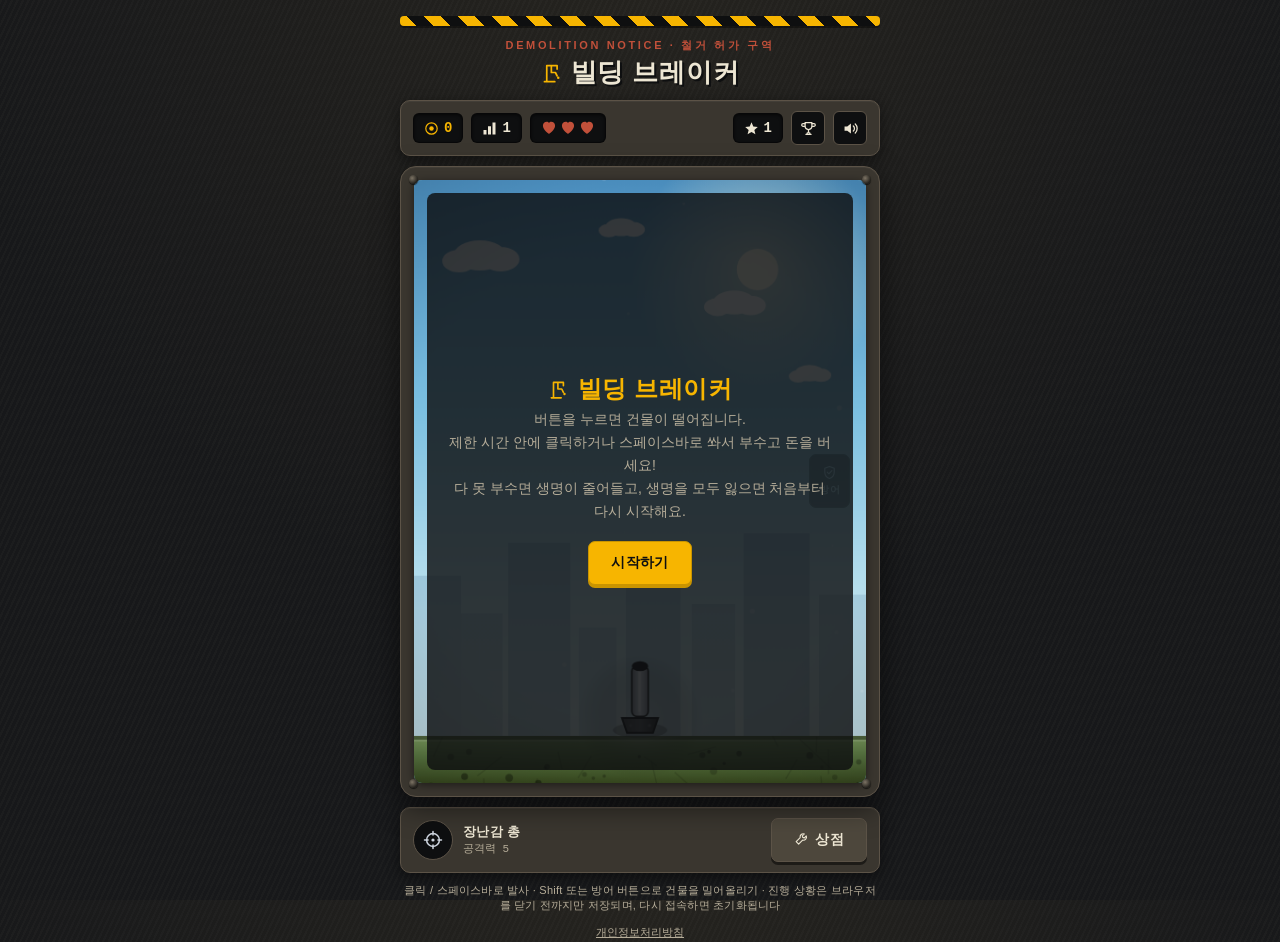
<file: index.html>
<!DOCTYPE html>
<html lang="ko">
<head>
<meta charset="UTF-8">
<meta name="viewport" content="width=device-width, initial-scale=1.0, maximum-scale=1, user-scalable=no">
<title>빌딩 브레이커</title>
<link rel="stylesheet" href="style.css">
<script async src="https://pagead2.googlesyndication.com/pagead/js/adsbygoogle.js?client=ca-pub-2251590870203185"
     crossorigin="anonymous"></script>
</head>
<body>
  <svg width="0" height="0" style="position:absolute" aria-hidden="true">
    <defs>
      <symbol id="icon-coin" viewBox="0 0 20 20">
        <circle cx="10" cy="10" r="7.6" fill="none" stroke="currentColor" stroke-width="1.6"/>
        <circle cx="10" cy="10" r="3" fill="currentColor"/>
      </symbol>
      <symbol id="icon-bars" viewBox="0 0 20 20">
        <rect x="2" y="12" width="4" height="6"/>
        <rect x="8" y="7" width="4" height="11"/>
        <rect x="14" y="2" width="4" height="16"/>
      </symbol>
      <symbol id="icon-heart" viewBox="0 0 20 20">
        <path d="M10 17.2C10 17.2 2.4 12.4 2.4 7.1C2.4 4.2 4.7 2.3 7.2 2.3C8.8 2.3 9.7 3.1 10 3.9C10.3 3.1 11.2 2.3 12.8 2.3C15.3 2.3 17.6 4.2 17.6 7.1C17.6 12.4 10 17.2 10 17.2Z"/>
      </symbol>
      <symbol id="icon-star" viewBox="0 0 20 20">
        <path d="M10 1.6L12.4 7.3L18.4 7.9L13.8 11.9L15.2 17.8L10 14.6L4.8 17.8L6.2 11.9L1.6 7.9L7.6 7.3Z"/>
      </symbol>
      <symbol id="icon-wrench" viewBox="0 0 20 20">
        <path d="M13.8 2.6a4.2 4.2 0 0 0-5.6 4.9L2.9 12.8l3.3 3.3 5.3-5.3a4.2 4.2 0 0 0 4.9-5.6l-2.6 2.6-2.1-.6-.6-2.1Z" fill="none" stroke="currentColor" stroke-width="1.5" stroke-linejoin="round" stroke-linecap="round"/>
      </symbol>
      <symbol id="icon-crosshair" viewBox="0 0 20 20">
        <circle cx="10" cy="10" r="6.4" fill="none" stroke="currentColor" stroke-width="1.5"/>
        <path d="M10 1.5v3.6M10 14.9v3.6M1.5 10h3.6M14.9 10h3.6" fill="none" stroke="currentColor" stroke-width="1.5" stroke-linecap="round"/>
        <circle cx="10" cy="10" r="1.6"/>
      </symbol>
      <symbol id="icon-speaker" viewBox="0 0 20 20">
        <path d="M3 7.5v5h3.2l4.3 3.3V4.2L6.2 7.5H3Z"/>
        <path d="M13.3 7a4 4 0 0 1 0 6M15.6 4.7a7.4 7.4 0 0 1 0 10.6" fill="none" stroke="currentColor" stroke-width="1.5" stroke-linecap="round"/>
      </symbol>
      <symbol id="icon-speaker-mute" viewBox="0 0 20 20">
        <path d="M3 7.5v5h3.2l4.3 3.3V4.2L6.2 7.5H3Z"/>
        <path d="M13.5 7.5l4.4 5M17.9 7.5l-4.4 5" fill="none" stroke="currentColor" stroke-width="1.6" stroke-linecap="round"/>
      </symbol>
      <symbol id="icon-crane" viewBox="0 0 20 20">
        <path d="M3 18h9M5 18V4M5 4h9M14 4v3M9 4v6M9 10h3.5l1.5 3" fill="none" stroke="currentColor" stroke-width="1.5" stroke-linecap="round" stroke-linejoin="round"/>
        <circle cx="15" cy="14.5" r="1.1"/>
      </symbol>
      <symbol id="icon-burst" viewBox="0 0 20 20">
        <path d="M10 1.5L11.8 7.2L17.5 5.4L13.6 10L17.5 14.6L11.8 12.8L10 18.5L8.2 12.8L2.5 14.6L6.4 10L2.5 5.4L8.2 7.2Z"/>
      </symbol>
      <symbol id="icon-trend" viewBox="0 0 20 20">
        <path d="M2.5 14.5L7.5 9.5L11 12.5L17.5 5" fill="none" stroke="currentColor" stroke-width="1.7" stroke-linecap="round" stroke-linejoin="round"/>
        <path d="M13 5h4.5v4.5" fill="none" stroke="currentColor" stroke-width="1.7" stroke-linecap="round" stroke-linejoin="round"/>
      </symbol>
      <symbol id="icon-shield" viewBox="0 0 20 20">
        <path d="M10 2L16.3 4.4V9.3C16.3 13.4 13.7 16.8 10 18C6.3 16.8 3.7 13.4 3.7 9.3V4.4L10 2Z" fill="none" stroke="currentColor" stroke-width="1.5" stroke-linejoin="round"/>
        <path d="M7 9.6L9.1 11.7L13.2 7.4" fill="none" stroke="currentColor" stroke-width="1.5" stroke-linecap="round" stroke-linejoin="round"/>
      </symbol>
      <symbol id="icon-turret" viewBox="0 0 20 20">
        <rect x="4" y="14" width="12" height="3.4" rx="1" fill="currentColor"/>
        <circle cx="10" cy="11.5" r="4.6" fill="none" stroke="currentColor" stroke-width="1.5"/>
        <path d="M10 11.5L15.5 8.4" fill="none" stroke="currentColor" stroke-width="1.8" stroke-linecap="round"/>
        <circle cx="10" cy="11.5" r="1.5" fill="currentColor"/>
      </symbol>
      <symbol id="icon-trophy" viewBox="0 0 20 20">
        <path d="M6 3h8v4.2a4 4 0 0 1-8 0V3Z" fill="none" stroke="currentColor" stroke-width="1.5" stroke-linejoin="round"/>
        <path d="M6 4.2H3.6a1.6 1.6 0 0 0 0 3.2H5.4M14 4.2h2.4a1.6 1.6 0 0 1 0 3.2H14.6" fill="none" stroke="currentColor" stroke-width="1.4" stroke-linecap="round"/>
        <path d="M10 11.2v3" stroke="currentColor" stroke-width="1.5" stroke-linecap="round"/>
        <path d="M7 17h6M8 17c0-1.3.6-2.1 2-2.1s2 .8 2 2.1" fill="none" stroke="currentColor" stroke-width="1.4" stroke-linecap="round" stroke-linejoin="round"/>
      </symbol>
    </defs>
  </svg>

  <div class="app">
    <div class="hazard-strip"></div>
    <div class="masthead">
      <span class="eyebrow">Demolition Notice · 철거 허가 구역</span>
      <h1><svg class="icon-svg mark"><use href="#icon-crane"></use></svg>빌딩 브레이커</h1>
    </div>

    <header class="topbar">
      <div class="stat gold"><svg class="icon-svg"><use href="#icon-coin"></use></svg><span id="goldValue">0</span></div>
      <div class="stat"><svg class="icon-svg"><use href="#icon-bars"></use></svg><span id="waveValue">1</span></div>
      <div class="stat lives" id="livesDisplay"></div>
      <div class="stat best"><svg class="icon-svg"><use href="#icon-star"></use></svg><span id="bestWaveValue">1</span></div>
      <button id="leaderboardBtn" class="icon-btn" title="리더보드"><svg class="icon-svg"><use href="#icon-trophy"></use></svg></button>
      <button id="muteBtn" class="icon-btn" title="소리 켜기/끄기"><svg class="icon-svg"><use href="#icon-speaker"></use></svg></button>
    </header>

    <main class="game-area">
      <span class="rivet-tr"></span>
      <span class="rivet-bl"></span>
      <div class="canvas-frame">
        <canvas id="gameCanvas" width="480" height="640"></canvas>

        <div class="overlay" id="startOverlay">
          <div class="panel">
            <h1><svg class="icon-svg mark"><use href="#icon-crane"></use></svg>빌딩 브레이커</h1>
            <p>버튼을 누르면 건물이 떨어집니다.<br>제한 시간 안에 클릭하거나 스페이스바로 쏴서 부수고 돈을 버세요!<br>다 못 부수면 생명이 줄어들고, 생명을 모두 잃으면 처음부터 다시 시작해요.</p>
            <button id="startBtn" class="btn primary">시작하기</button>
          </div>
        </div>

        <div class="overlay hidden" id="gameOverOverlay">
          <div class="panel">
            <h1><svg class="icon-svg mark"><use href="#icon-burst"></use></svg>게임 오버</h1>
            <p id="gameOverStats"></p>
            <div class="leaderboard-submit" id="leaderboardSubmit">
              <p class="leaderboard-prompt">리더보드에 이번 기록을 등록하시겠습니까?</p>
              <div class="leaderboard-submit-row">
                <input type="text" id="leaderboardName" maxlength="20" placeholder="닉네임 입력">
                <button id="submitScoreBtn" class="btn small primary">등록</button>
              </div>
              <div class="leaderboard-submit-status" id="leaderboardStatus"></div>
            </div>
            <div class="gameover-actions">
              <button id="continueBtn" class="btn primary hidden">이어하기</button>
              <button id="restartBtn" class="btn">다시 시작</button>
            </div>
          </div>
        </div>

        <button id="guardBtn" class="btn guard-btn" disabled><svg class="icon-svg"><use href="#icon-shield"></use></svg><span class="guard-label">방어</span></button>
      </div>
    </main>

    <div class="controls">
      <div class="weapon-info">
        <span id="weaponEmoji" class="weapon-emoji"><svg class="icon-svg"><use href="#icon-crosshair"></use></svg></span>
        <div>
          <div id="weaponName">장난감 총</div>
          <div class="sub">공격력 <span id="weaponDamage">5</span></div>
        </div>
      </div>
      <button id="nextBtn" class="btn primary hidden">다음 건물</button>
      <button id="shopBtn" class="btn"><svg class="icon-svg"><use href="#icon-wrench"></use></svg>상점</button>
    </div>

    <div class="footer-note">클릭 / 스페이스바로 발사 · Shift 또는 방어 버튼으로 건물을 밀어올리기 · 진행 상황은 브라우저를 닫기 전까지만 저장되며, 다시 접속하면 초기화됩니다</div>
    <div class="footer-links"><a href="privacy.html">개인정보처리방침</a></div>
  </div>

  <div class="modal hidden" id="shopModal">
    <div class="modal-content">
      <div class="modal-header">
        <h2><svg class="icon-svg"><use href="#icon-wrench"></use></svg>자재 신청서</h2>
        <button id="closeShopBtn" class="btn small">닫기</button>
      </div>
      <div class="gold-display">보유 골드: <span id="shopGold">0</span></div>
      <div class="shop-list" id="shopList"></div>
    </div>
  </div>

  <div class="modal hidden" id="leaderboardModal">
    <div class="modal-content">
      <div class="modal-header">
        <h2><svg class="icon-svg"><use href="#icon-trophy"></use></svg>리더보드</h2>
        <button id="closeLeaderboardBtn" class="btn small">닫기</button>
      </div>
      <div class="leaderboard-list" id="leaderboardList">불러오는 중...</div>
    </div>
  </div>

  <script src="game.js"></script>
</body>
</html>
</file>
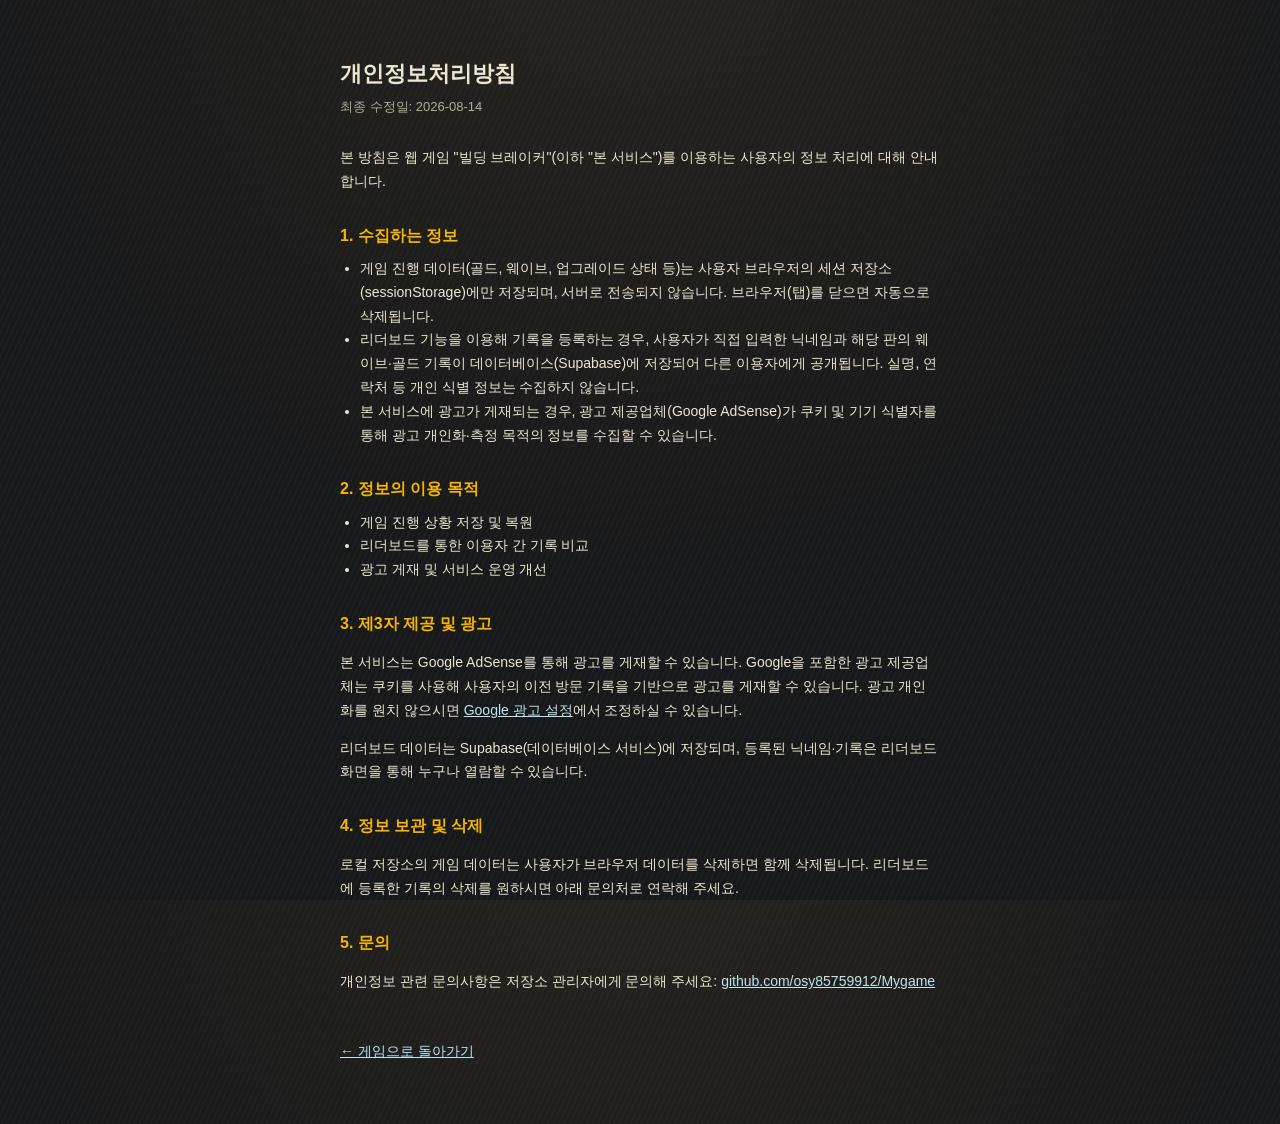
<file: privacy.html>
<!DOCTYPE html>
<html lang="ko">
<head>
<meta charset="UTF-8">
<meta name="viewport" content="width=device-width, initial-scale=1.0">
<title>개인정보처리방침 - 빌딩 브레이커</title>
<link rel="stylesheet" href="style.css">
<script async src="https://pagead2.googlesyndication.com/pagead/js/adsbygoogle.js?client=ca-pub-2251590870203185"
     crossorigin="anonymous"></script>
<style>
  .policy {
    max-width: 640px;
    width: 100%;
    margin: 0 auto;
    padding: 24px 20px 60px;
    line-height: 1.7;
  }
  .policy h1 {
    font-size: 22px;
    margin-bottom: 4px;
  }
  .policy .updated {
    color: var(--paper-dim);
    font-size: 13px;
    margin-bottom: 28px;
  }
  .policy h2 {
    font-size: 16px;
    margin-top: 28px;
    margin-bottom: 8px;
    color: var(--caution);
  }
  .policy p, .policy li {
    font-size: 14px;
    color: var(--paper);
  }
  .policy ul {
    padding-left: 20px;
    margin: 8px 0;
  }
  .policy a {
    color: #bfe3ef;
  }
  .policy .back {
    display: inline-block;
    margin-top: 32px;
    font-size: 14px;
  }
</style>
</head>
<body>
  <div class="policy">
    <h1>개인정보처리방침</h1>
    <div class="updated">최종 수정일: 2026-08-14</div>

    <p>본 방침은 웹 게임 "빌딩 브레이커"(이하 "본 서비스")를 이용하는 사용자의 정보 처리에 대해 안내합니다.</p>

    <h2>1. 수집하는 정보</h2>
    <ul>
      <li>게임 진행 데이터(골드, 웨이브, 업그레이드 상태 등)는 사용자 브라우저의 세션 저장소(sessionStorage)에만 저장되며, 서버로 전송되지 않습니다. 브라우저(탭)를 닫으면 자동으로 삭제됩니다.</li>
      <li>리더보드 기능을 이용해 기록을 등록하는 경우, 사용자가 직접 입력한 닉네임과 해당 판의 웨이브·골드 기록이 데이터베이스(Supabase)에 저장되어 다른 이용자에게 공개됩니다. 실명, 연락처 등 개인 식별 정보는 수집하지 않습니다.</li>
      <li>본 서비스에 광고가 게재되는 경우, 광고 제공업체(Google AdSense)가 쿠키 및 기기 식별자를 통해 광고 개인화·측정 목적의 정보를 수집할 수 있습니다.</li>
    </ul>

    <h2>2. 정보의 이용 목적</h2>
    <ul>
      <li>게임 진행 상황 저장 및 복원</li>
      <li>리더보드를 통한 이용자 간 기록 비교</li>
      <li>광고 게재 및 서비스 운영 개선</li>
    </ul>

    <h2>3. 제3자 제공 및 광고</h2>
    <p>본 서비스는 Google AdSense를 통해 광고를 게재할 수 있습니다. Google을 포함한 광고 제공업체는 쿠키를 사용해 사용자의 이전 방문 기록을 기반으로 광고를 게재할 수 있습니다. 광고 개인화를 원치 않으시면 <a href="https://adssettings.google.com/" target="_blank" rel="noopener">Google 광고 설정</a>에서 조정하실 수 있습니다.</p>
    <p>리더보드 데이터는 Supabase(데이터베이스 서비스)에 저장되며, 등록된 닉네임·기록은 리더보드 화면을 통해 누구나 열람할 수 있습니다.</p>

    <h2>4. 정보 보관 및 삭제</h2>
    <p>로컬 저장소의 게임 데이터는 사용자가 브라우저 데이터를 삭제하면 함께 삭제됩니다. 리더보드에 등록한 기록의 삭제를 원하시면 아래 문의처로 연락해 주세요.</p>

    <h2>5. 문의</h2>
    <p>개인정보 관련 문의사항은 저장소 관리자에게 문의해 주세요: <a href="https://github.com/osy85759912/Mygame" target="_blank" rel="noopener">github.com/osy85759912/Mygame</a></p>

    <a class="back" href="index.html">← 게임으로 돌아가기</a>
  </div>
</body>
</html>
</file>
<file: style.css>
* {
  box-sizing: border-box;
  -webkit-tap-highlight-color: transparent;
}

:root {
  --asphalt: #17181a;
  --asphalt-2: #0e0f10;
  --concrete: #3a362f;
  --concrete-light: #4d473c;
  --concrete-border: #5c5347;
  --caution: #f7b500;
  --caution-dim: #c99400;
  --brick: #c1503a;
  --brick-dim: #8f3b2b;
  --paper: #ede6d3;
  --paper-dim: #b6ad99;
}

html, body {
  height: 100%;
  margin: 0;
  overscroll-behavior: none;
}

body {
  font-family: -apple-system, BlinkMacSystemFont, "Malgun Gothic", "Apple SD Gothic Neo", Roboto, sans-serif;
  background:
    repeating-linear-gradient(115deg, rgba(255,255,255,0.02) 0 2px, transparent 2px 5px),
    radial-gradient(circle at 50% -10%, #26241f, var(--asphalt) 60%);
  color: var(--paper);
  display: flex;
  justify-content: center;
  align-items: flex-start;
  min-height: 100vh;
  padding: 16px;
}

.app {
  width: 100%;
  max-width: 480px;
  display: flex;
  flex-direction: column;
  gap: 10px;
}

.hazard-strip {
  height: 10px;
  border-radius: 4px;
  background: repeating-linear-gradient(45deg, var(--caution) 0 12px, var(--asphalt-2) 12px 24px);
  box-shadow: 0 2px 0 rgba(0,0,0,0.4);
}

.masthead {
  text-align: center;
  padding: 2px 4px 0;
}

.masthead .eyebrow {
  display: block;
  font-size: 11px;
  font-weight: 800;
  letter-spacing: 0.24em;
  color: var(--brick);
  text-transform: uppercase;
}

.masthead h1 {
  margin: 2px 0 0;
  font-size: 26px;
  font-weight: 900;
  letter-spacing: 0.03em;
  text-transform: uppercase;
  color: var(--paper);
  text-shadow: 2px 2px 0 var(--asphalt-2);
  display: flex;
  align-items: center;
  justify-content: center;
  gap: 7px;
}

.icon-svg {
  width: 15px;
  height: 15px;
  fill: currentColor;
  flex-shrink: 0;
  vertical-align: -2px;
}

.icon-svg.mark {
  width: 23px;
  height: 23px;
  color: var(--caution);
}

.icon-svg.heart {
  width: 16px;
  height: 16px;
  color: var(--brick);
}

.icon-svg.heart.empty {
  fill: none;
  stroke: currentColor;
  stroke-width: 1.3;
  color: var(--paper-dim);
  opacity: 0.55;
}

.topbar {
  display: flex;
  align-items: center;
  gap: 8px;
  background: var(--concrete);
  border: 1px solid var(--concrete-border);
  border-radius: 10px;
  padding: 10px 12px;
  box-shadow: 0 4px 14px rgba(0,0,0,0.45), inset 0 1px 0 rgba(255,255,255,0.04);
  flex-wrap: wrap;
}

.stat {
  display: flex;
  align-items: center;
  gap: 5px;
  font-weight: 700;
  font-size: 14px;
  font-variant-numeric: tabular-nums;
  font-family: "SFMono-Regular", "Roboto Mono", "Consolas", monospace;
  background: var(--asphalt-2);
  color: var(--paper);
  padding: 6px 10px;
  border-radius: 6px;
  border: 1px solid rgba(0,0,0,0.5);
  box-shadow: inset 0 1px 3px rgba(0,0,0,0.6);
}

.stat.gold { color: var(--caution); }
.stat.best { color: var(--paper); margin-left: auto; }
.stat.lives { gap: 3px; }

.icon-btn {
  border: 1px solid var(--concrete-border);
  background: var(--asphalt-2);
  color: var(--paper);
  width: 34px;
  height: 34px;
  border-radius: 6px;
  cursor: pointer;
  display: flex;
  align-items: center;
  justify-content: center;
}
.icon-btn:hover { border-color: var(--caution); }
.icon-btn .icon-svg { width: 17px; height: 17px; }

.game-area {
  position: relative;
  border-radius: 16px;
  padding: 13px;
  background: var(--concrete);
  border: 1px solid var(--concrete-border);
  box-shadow: 0 10px 28px rgba(0,0,0,0.55), inset 0 1px 0 rgba(255,255,255,0.04);
  line-height: 0;
}

.game-area::before,
.game-area::after,
.game-area .rivet-tr,
.game-area .rivet-bl {
  content: "";
  position: absolute;
  width: 9px;
  height: 9px;
  border-radius: 50%;
  background: radial-gradient(circle at 35% 35%, #7c7364, #211f1b 70%);
  box-shadow: 0 1px 1px rgba(0,0,0,0.6);
  z-index: 2;
}
.game-area::before { top: 8px; left: 8px; }
.game-area::after { bottom: 8px; right: 8px; }
.game-area .rivet-tr { top: 8px; right: 8px; }
.game-area .rivet-bl { bottom: 8px; left: 8px; }

.canvas-frame {
  position: relative;
  border-radius: 8px;
  overflow: hidden;
  box-shadow: inset 0 0 0 2px var(--asphalt-2), 0 2px 10px rgba(0,0,0,0.5);
}

#gameCanvas {
  display: block;
  width: 100%;
  height: auto;
  background: #7ec8e3;
  cursor: pointer;
  touch-action: none;
  overscroll-behavior: none;
  user-select: none;
  -webkit-user-select: none;
  -webkit-touch-callout: none;
}

.overlay {
  position: absolute;
  inset: 13px;
  border-radius: 8px;
  background: rgba(14, 15, 16, 0.82);
  display: flex;
  align-items: center;
  justify-content: center;
  padding: 20px;
  text-align: center;
  z-index: 3;
}

.overlay.hidden {
  display: none;
}

.panel h1 {
  margin: 0 0 8px;
  font-size: 24px;
  font-weight: 900;
  text-transform: uppercase;
  letter-spacing: 0.02em;
  color: var(--caution);
  display: flex;
  align-items: center;
  justify-content: center;
  gap: 8px;
}

.panel h1 .icon-svg.mark {
  width: 22px;
  height: 22px;
}

.panel p {
  color: var(--paper-dim);
  line-height: 1.65;
  margin: 0 0 18px;
  font-size: 14px;
}

.gameover-actions {
  display: flex;
  gap: 10px;
  justify-content: center;
}
.gameover-actions .btn {
  flex: 1;
}

.btn {
  border: 1px solid var(--concrete-border);
  border-radius: 7px;
  padding: 12px 22px;
  font-size: 14px;
  font-weight: 800;
  letter-spacing: 0.03em;
  text-transform: uppercase;
  cursor: pointer;
  background: var(--concrete-light);
  color: var(--paper);
  transition: transform 0.08s ease, box-shadow 0.08s ease;
  box-shadow: 0 3px 0 rgba(0,0,0,0.5);
  display: inline-flex;
  align-items: center;
  justify-content: center;
  gap: 6px;
}

.btn:active {
  transform: translateY(2px);
  box-shadow: 0 1px 0 rgba(0,0,0,0.5);
}

.btn.primary {
  background: var(--caution);
  border-color: var(--caution-dim);
  color: var(--asphalt-2);
  box-shadow: 0 3px 0 var(--caution-dim);
}

.btn.small {
  padding: 6px 12px;
  font-size: 12px;
}

.btn:disabled {
  opacity: 0.4;
  cursor: not-allowed;
  box-shadow: none;
}

.guard-btn {
  position: absolute;
  right: 16px;
  top: 50%;
  transform: translateY(-50%);
  z-index: 2;
  flex-direction: column;
  gap: 3px;
  padding: 10px 9px;
  background: rgba(20, 41, 47, 0.82);
  backdrop-filter: blur(2px);
  border-color: #2f5c66;
  color: #bdf0ff;
  box-shadow: 0 3px 0 rgba(18, 38, 43, 0.82);
  white-space: nowrap;
}
.guard-btn:not(:disabled):hover {
  border-color: #5cc8e0;
}
.guard-btn:active:not(:disabled) {
  transform: translateY(calc(-50% + 2px));
}
.guard-btn .guard-label {
  font-size: 10px;
}

.controls {
  display: flex;
  align-items: center;
  gap: 8px;
  background: var(--concrete);
  border: 1px solid var(--concrete-border);
  border-radius: 10px;
  padding: 10px 12px;
  box-shadow: 0 4px 14px rgba(0,0,0,0.45), inset 0 1px 0 rgba(255,255,255,0.04);
  flex-wrap: wrap;
}

.weapon-info {
  display: flex;
  align-items: center;
  gap: 10px;
  flex: 1;
  min-width: 0;
}

.weapon-emoji {
  width: 40px;
  height: 40px;
  display: flex;
  align-items: center;
  justify-content: center;
  background: var(--asphalt-2);
  border: 1px solid var(--concrete-border);
  border-radius: 50%;
  flex-shrink: 0;
}
.weapon-emoji .icon-svg {
  width: 20px;
  height: 20px;
}

#weaponName {
  font-weight: 800;
  font-size: 13px;
  letter-spacing: 0.02em;
}

.weapon-info .sub {
  color: var(--paper-dim);
  font-size: 11px;
  font-family: "SFMono-Regular", "Roboto Mono", "Consolas", monospace;
}

#nextBtn.hidden {
  display: none;
}

#continueBtn.hidden {
  display: none;
}

.modal {
  position: fixed;
  inset: 0;
  background: rgba(8, 8, 9, 0.82);
  display: flex;
  align-items: center;
  justify-content: center;
  padding: 16px;
  z-index: 20;
}

.modal.hidden {
  display: none;
}

.modal-content {
  background: var(--paper);
  color: var(--asphalt-2);
  border-radius: 4px;
  max-width: 440px;
  width: 100%;
  max-height: 86vh;
  overflow-y: auto;
  padding: 20px 20px 22px;
  box-shadow: 0 16px 40px rgba(0,0,0,0.6);
  background-image: repeating-linear-gradient(transparent 0 27px, rgba(0,0,0,0.05) 27px 28px);
  border-top: 6px solid var(--caution);
}

.modal-header {
  display: flex;
  align-items: center;
  justify-content: space-between;
  margin-bottom: 4px;
}

.modal-header h2 {
  margin: 0;
  font-size: 18px;
  font-weight: 900;
  text-transform: uppercase;
  letter-spacing: 0.04em;
  display: flex;
  align-items: center;
  gap: 7px;
}
.modal-header h2 .icon-svg {
  width: 17px;
  height: 17px;
}

.modal-header .btn.small {
  background: var(--asphalt-2);
  color: var(--paper);
  border-color: var(--asphalt-2);
}

.gold-display {
  color: var(--brick-dim);
  font-weight: 800;
  margin-bottom: 12px;
  font-size: 13px;
  font-family: "SFMono-Regular", "Roboto Mono", "Consolas", monospace;
  border-bottom: 1px dashed rgba(0,0,0,0.25);
  padding-bottom: 10px;
}

.shop-list {
  display: flex;
  flex-direction: column;
  gap: 2px;
}

.shop-item {
  padding: 12px 4px;
  display: flex;
  align-items: center;
  gap: 12px;
  border-bottom: 1px dashed rgba(0,0,0,0.2);
}
.shop-item:last-child { border-bottom: none; }

.shop-item .icon {
  width: 32px;
  height: 32px;
  display: flex;
  align-items: center;
  justify-content: center;
  flex-shrink: 0;
  color: #7a6c54;
}
.shop-item .icon .icon-svg {
  width: 21px;
  height: 21px;
}

.shop-item .info {
  flex: 1;
  min-width: 0;
}

.shop-item .title {
  font-weight: 800;
  font-size: 13px;
  margin-bottom: 2px;
}

.shop-item .desc {
  color: #6b6355;
  font-size: 11.5px;
  line-height: 1.5;
}

.shop-item .buy-btn {
  flex-shrink: 0;
  min-width: 82px;
  text-align: center;
  background: var(--asphalt-2);
  color: var(--caution);
  border-color: var(--asphalt-2);
  font-family: "SFMono-Regular", "Roboto Mono", "Consolas", monospace;
  box-shadow: 0 3px 0 #000;
}
.shop-item .buy-btn:disabled {
  background: #d8d0bc;
  color: #a39a86;
  box-shadow: none;
}

.footer-note {
  text-align: center;
  font-size: 11px;
  color: var(--paper-dim);
  letter-spacing: 0.02em;
  padding-bottom: 2px;
}

.footer-links {
  text-align: center;
  font-size: 11px;
  padding-bottom: 2px;
}
.footer-links a {
  color: var(--paper-dim);
  text-decoration: underline;
}

.leaderboard-submit {
  background: rgba(255,255,255,0.05);
  border: 1px solid rgba(255,255,255,0.12);
  border-radius: 8px;
  padding: 12px;
  margin: 0 0 16px;
  text-align: left;
}

.leaderboard-prompt {
  margin: 0 0 8px;
  font-size: 12.5px;
  color: var(--paper-dim);
  text-align: center;
}

.leaderboard-submit-row {
  display: flex;
  gap: 8px;
}

.leaderboard-submit-row input {
  flex: 1;
  min-width: 0;
  background: var(--asphalt-2);
  border: 1px solid var(--concrete-border);
  border-radius: 6px;
  color: var(--paper);
  padding: 0 10px;
  font-size: 13px;
}

.leaderboard-submit-row .btn.small {
  padding: 8px 14px;
  flex-shrink: 0;
}

.leaderboard-submit-status {
  min-height: 14px;
  font-size: 11.5px;
  text-align: center;
  margin-top: 6px;
}
.leaderboard-submit-status.success { color: #8bd17c; }
.leaderboard-submit-status.error { color: #ff9d8a; }

.leaderboard-list {
  display: flex;
  flex-direction: column;
  gap: 2px;
  max-height: 60vh;
  overflow-y: auto;
}

.leaderboard-row {
  display: flex;
  align-items: center;
  gap: 10px;
  padding: 10px 4px;
  border-bottom: 1px dashed rgba(0,0,0,0.2);
  font-size: 13px;
}
.leaderboard-row:last-child { border-bottom: none; }

.leaderboard-row .lb-rank {
  width: 24px;
  flex-shrink: 0;
  font-weight: 900;
  color: #a39a86;
  font-family: "SFMono-Regular", "Roboto Mono", "Consolas", monospace;
}
.leaderboard-row:nth-child(1) .lb-rank { color: var(--caution); }
.leaderboard-row:nth-child(2) .lb-rank { color: #9aa7b8; }
.leaderboard-row:nth-child(3) .lb-rank { color: var(--brick); }

.leaderboard-row .lb-name {
  flex: 1;
  min-width: 0;
  font-weight: 800;
  overflow: hidden;
  text-overflow: ellipsis;
  white-space: nowrap;
}

.leaderboard-row .lb-wave {
  color: #6b6355;
  font-size: 11.5px;
  flex-shrink: 0;
}

.leaderboard-row .lb-gold {
  color: var(--brick-dim);
  font-weight: 700;
  font-family: "SFMono-Regular", "Roboto Mono", "Consolas", monospace;
  font-size: 12px;
  flex-shrink: 0;
}

.leaderboard-empty {
  text-align: center;
  color: #6b6355;
  font-size: 13px;
  padding: 20px 0;
}

@media (max-width: 380px) {
  .stat { font-size: 12px; padding: 5px 8px; }
  .weapon-emoji { width: 34px; height: 34px; }
  .weapon-emoji .icon-svg { width: 17px; height: 17px; }
  .masthead h1 { font-size: 22px; }
}
</file>
